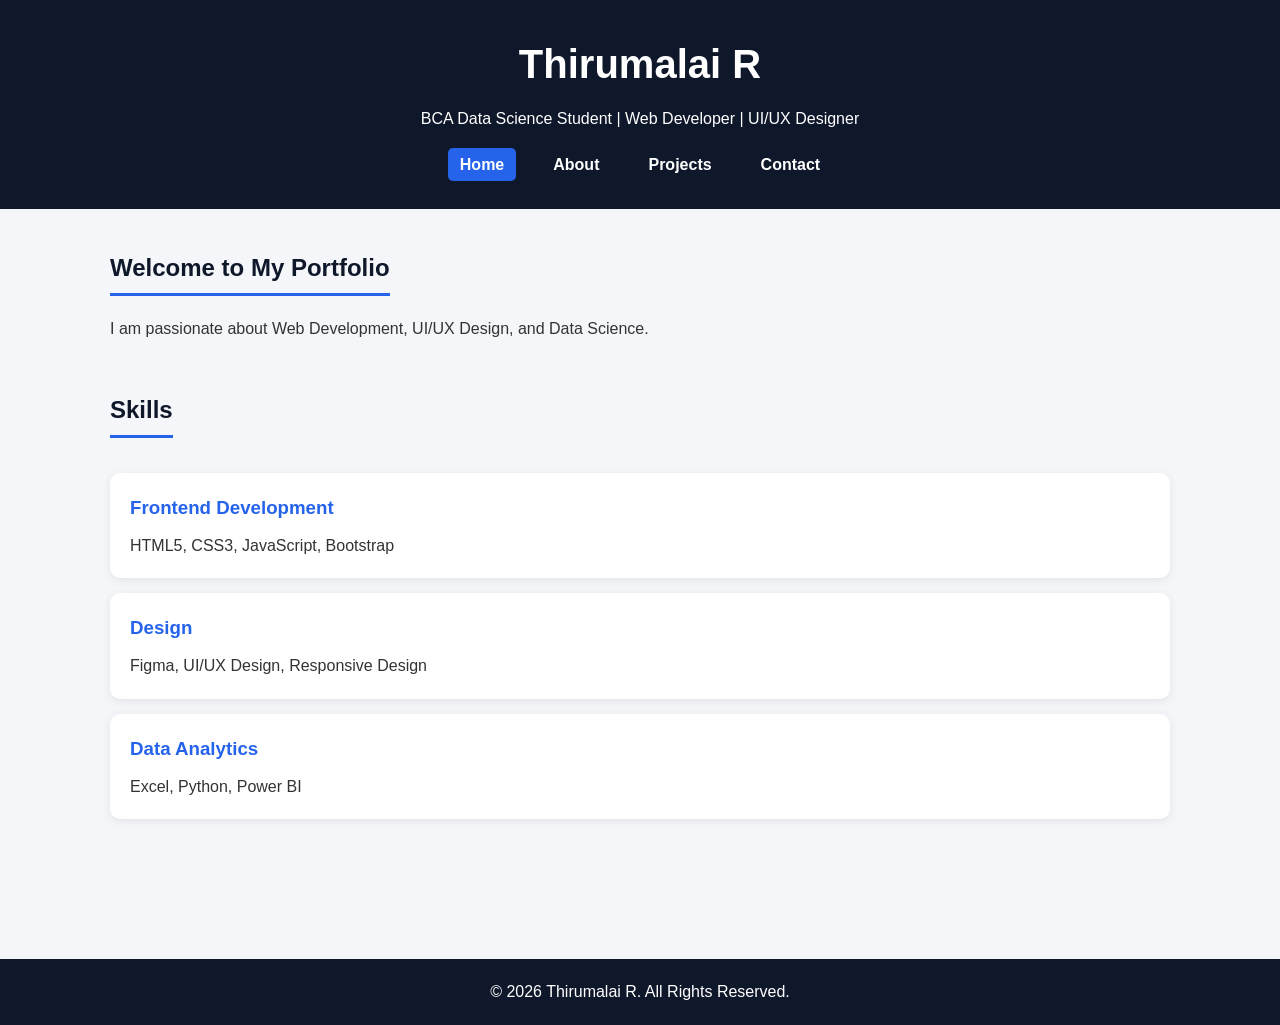
<file: index.html>
<!DOCTYPE html>
<html lang="en">
    
<head>
    <link rel="stylesheet" href="style.css">
    <meta charset="UTF-8">
    <meta name="description" content="Professional portfolio of Thirumalai R - BCA Data Science Student, Web Developer, UI/UX Designer.">
    <meta name="keywords" content="Portfolio, Web Developer, UI Designer, BCA Data Science, Chennai">
    <meta name="author" content="Thirumalai R">
    <meta name="viewport" content="width=device-width, initial-scale=1.0">

    <title>Thirumalai R | Portfolio</title>
</head>
<body>

   <a href="#main-content" class="skip-link">Skip to Main Content</a>

    <header role="banner">
        <h1>Thirumalai R</h1>
        <p>BCA Data Science Student | Web Developer | UI/UX Designer</p>

        <nav aria-label="Main Navigation">
            <ul>
                <li><a href="index.html" aria-current="page">Home</a></li>
                <li><a href="about.html">About</a></li>
                <li><a href="projects.html">Projects</a></li>
                <li><a href="contact.html">Contact</a></li>
            </ul>
        </nav>
    </header>

    <main id="main-content">

        <section aria-labelledby="hero-heading">
            <h2 id="hero-heading">Welcome to My Portfolio</h2>
            <p>
                I am passionate about Web Development,
                UI/UX Design, and Data Science.
            </p>
        </section>

        <section aria-labelledby="skills-heading">
            <h2 id="skills-heading">Skills</h2>

            <article>
                <h3>Frontend Development</h3>
                <p>HTML5, CSS3, JavaScript, Bootstrap</p>
            </article>

            <article>
                <h3>Design</h3>
                <p>Figma, UI/UX Design, Responsive Design</p>
            </article>

            <article>
                <h3>Data Analytics</h3>
                <p>Excel, Python, Power BI</p>
            </article>
        </section>

    </main>

    <footer>
        <p>&copy; 2026 Thirumalai R. All Rights Reserved.</p>
    </footer>

</body>
</html>
</file>
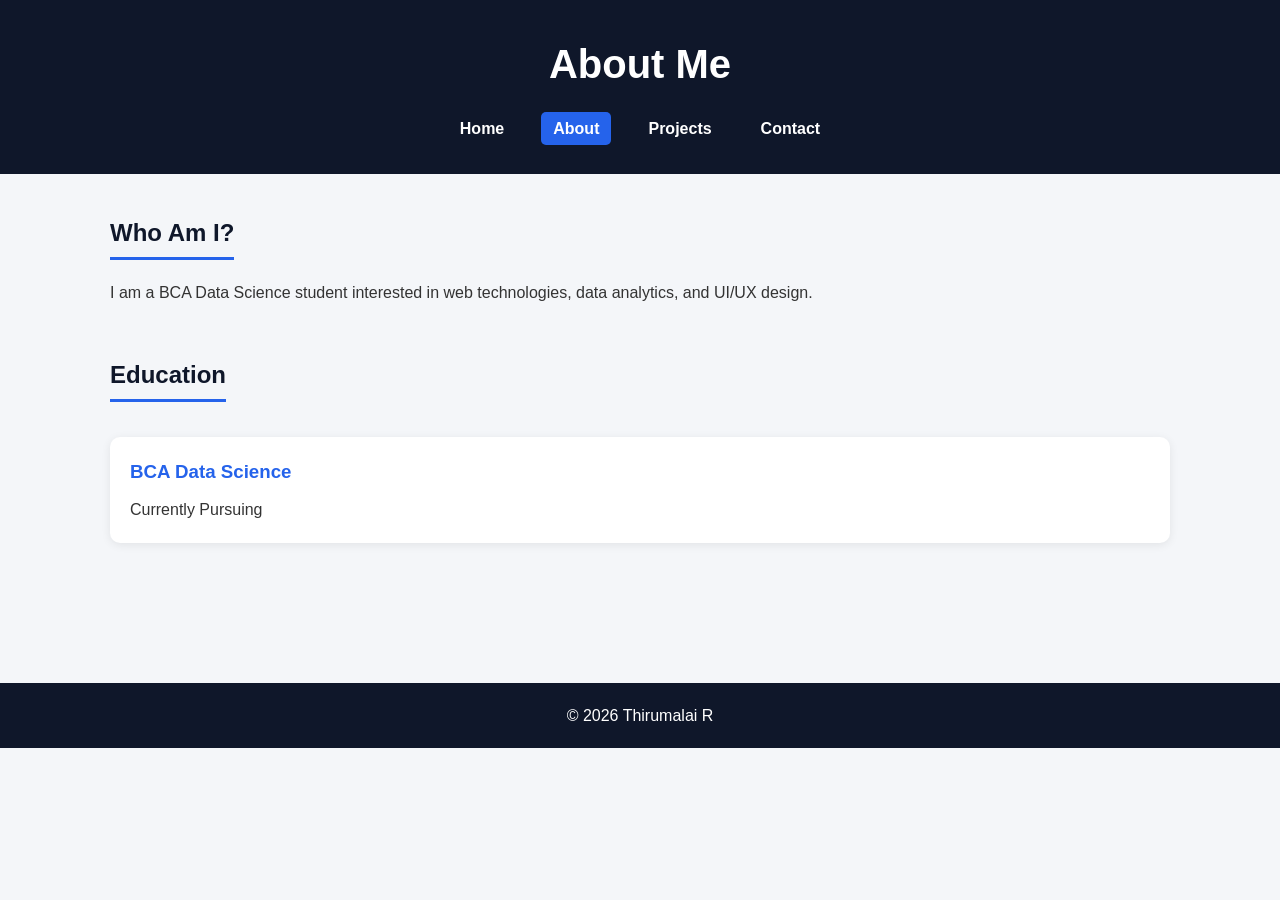
<file: about.html>
<!DOCTYPE html>
<html lang="en">
<head>
    <link rel="stylesheet" href="style.css">
    <meta charset="UTF-8">
    <meta name="description" content="Learn more about Thirumalai R and professional background.">
    <meta name="viewport" content="width=device-width, initial-scale=1.0">
    <title>About | Thirumalai R</title>
</head>
<body>

<header>
    <h1>About Me</h1>

    <nav aria-label="Main Navigation">
        <ul>
            <li><a href="index.html">Home</a></li>
            <li><a href="about.html" aria-current="page">About</a></li>
            <li><a href="projects.html">Projects</a></li>
            <li><a href="contact.html">Contact</a></li>
        </ul>
    </nav>
</header>

<main>

    <section aria-labelledby="about-heading">
        <h2 id="about-heading">Who Am I?</h2>

        <p>
            I am a BCA Data Science student interested in
            web technologies, data analytics, and UI/UX design.
        </p>
    </section>

    <section aria-labelledby="education-heading">
        <h2 id="education-heading">Education</h2>

        <article>
            <h3>BCA Data Science</h3>
            <p>Currently Pursuing</p>
        </article>
    </section>

</main>

<footer>
    <p>&copy; 2026 Thirumalai R</p>
</footer>

</body>
</html>
</file>
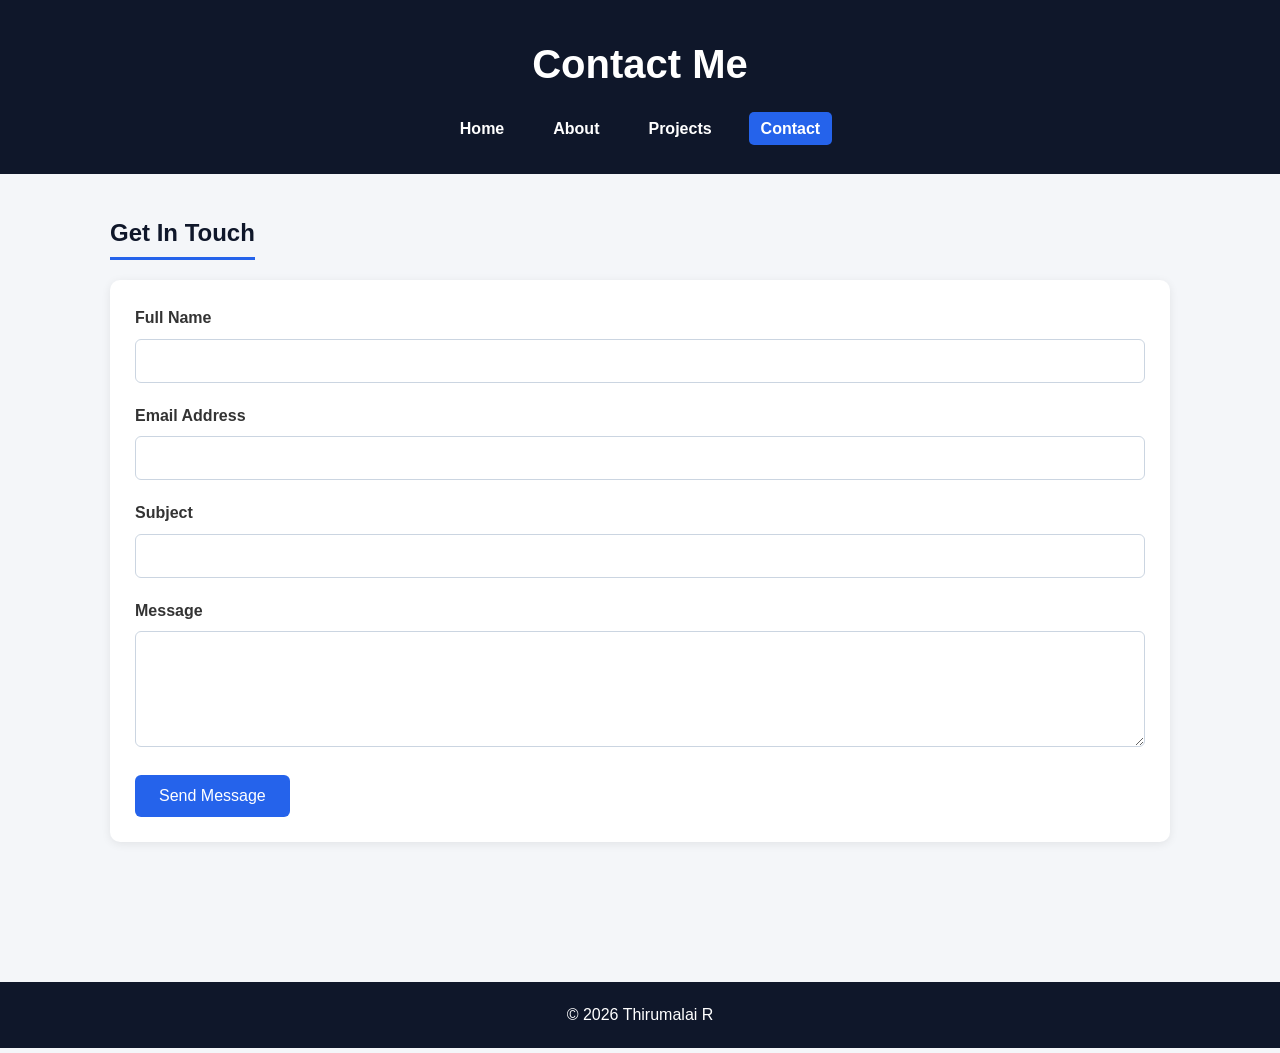
<file: contact.html>
<!DOCTYPE html>
<html lang="en">
<head>
    <link rel="stylesheet" href="style.css">
    <meta charset="UTF-8">
    <meta name="description" content="Contact Thirumalai R for web development and design opportunities.">
    <meta name="viewport" content="width=device-width, initial-scale=1.0">
    <title>Contact | Thirumalai R</title>
</head>
<body>

<header>
    <h1>Contact Me</h1>

    <nav aria-label="Main Navigation">
        <ul>
            <li><a href="index.html">Home</a></li>
            <li><a href="about.html">About</a></li>
            <li><a href="projects.html">Projects</a></li>
            <li><a href="contact.html" aria-current="page">Contact</a></li>
        </ul>
    </nav>
</header>

<main>

<section aria-labelledby="contact-heading">
    <h2 id="contact-heading">Get In Touch</h2>

    <form action="#" method="post">

        <div>
            <label for="name">Full Name</label>
            <input
                type="text"
                id="name"
                name="name"
                required
                aria-required="true">
        </div>

        <div>
            <label for="email">Email Address</label>
            <input
                type="email"
                id="email"
                name="email"
                required
                aria-required="true">
        </div>

        <div>
            <label for="subject">Subject</label>
            <input
                type="text"
                id="subject"
                name="subject">
        </div>

        <div>
            <label for="message">Message</label>
            <textarea
                id="message"
                name="message"
                rows="5"
                required
                aria-required="true"></textarea>
        </div>

        <button type="submit" aria-label="Send Message">
            Send Message
        </button>

    </form>
</section>

</main>

<footer>
    <p>&copy; 2026 Thirumalai R</p>
</footer>

</body>
</html>
</file>
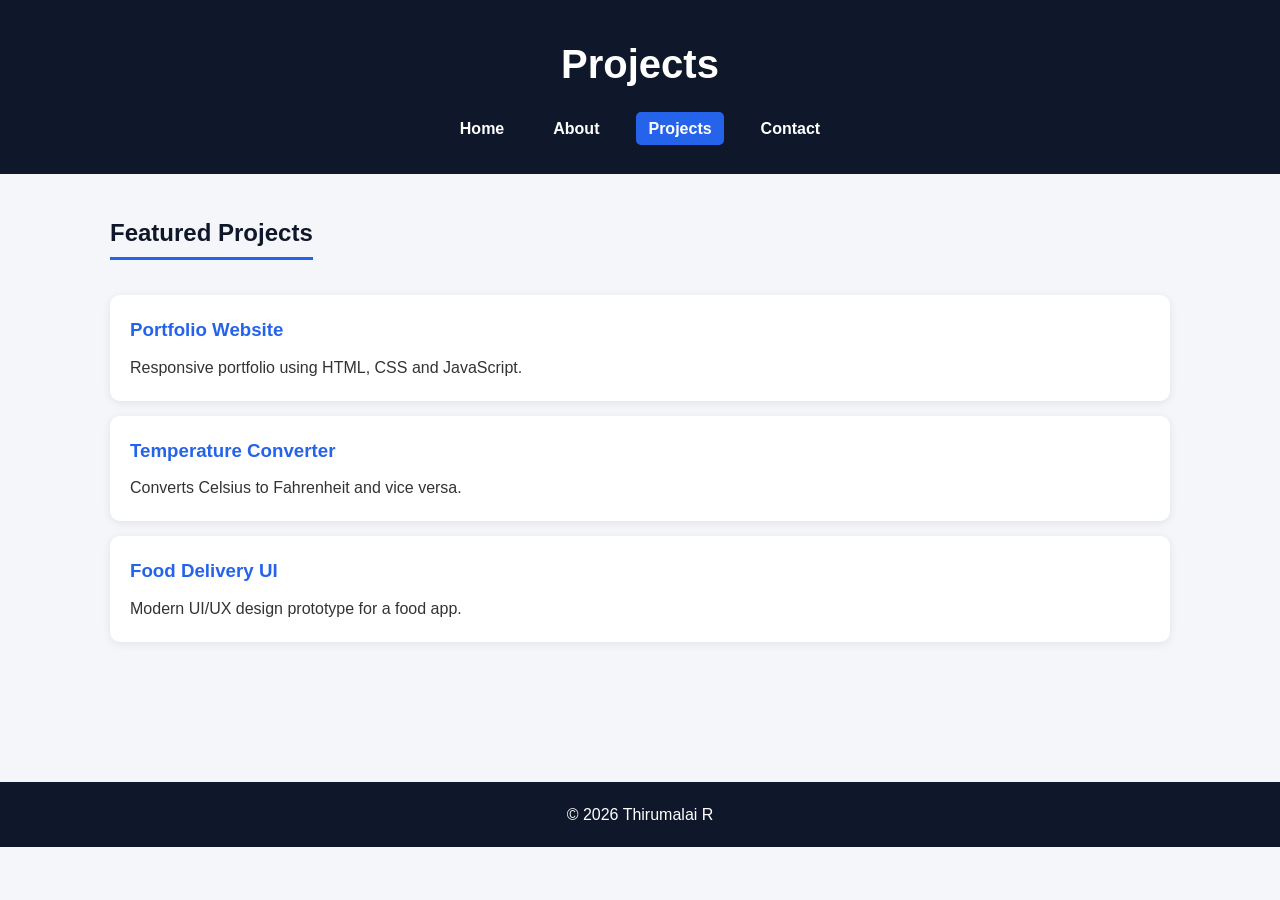
<file: projects.html>
<!DOCTYPE html>
<html lang="en">
<head>
    <link rel="stylesheet" href="style.css">
    <meta charset="UTF-8">
    <meta name="description" content="Projects created by Thirumalai R.">
    <meta name="viewport" content="width=device-width, initial-scale=1.0">
    <title>Projects | Thirumalai R</title>
</head>
<body>

<header>
    <h1>Projects</h1>

    <nav aria-label="Main Navigation">
        <ul>
            <li><a href="index.html">Home</a></li>
            <li><a href="about.html">About</a></li>
            <li><a href="projects.html" aria-current="page">Projects</a></li>
            <li><a href="contact.html">Contact</a></li>
        </ul>
    </nav>
</header>

<main>

    <section aria-labelledby="project-heading">
        <h2 id="project-heading">Featured Projects</h2>

        <article>
            <h3>Portfolio Website</h3>
            <p>Responsive portfolio using HTML, CSS and JavaScript.</p>
        </article>

        <article>
            <h3>Temperature Converter</h3>
            <p>Converts Celsius to Fahrenheit and vice versa.</p>
        </article>

        <article>
            <h3>Food Delivery UI</h3>
            <p>Modern UI/UX design prototype for a food app.</p>
        </article>

    </section>

</main>

<footer>
    <p>&copy; 2026 Thirumalai R</p>
</footer>

</body>
</html>
</file>
<file: style.css>
/* =========================
   Global Styles
========================= */

* {
    margin: 0;
    padding: 0;
    box-sizing: border-box;
}

html {
    scroll-behavior: smooth;
}

body {
    font-family: Arial, sans-serif;
    line-height: 1.6;
    background-color: #f4f6f9;
    color: #333;
}

/* =========================
   Accessibility
========================= */

.skip-link {
    position: absolute;
    left: -9999px;
    top: 0;
    background: #000;
    color: #fff;
    padding: 10px;
    z-index: 1000;
}

.skip-link:focus {
    left: 10px;
}

a:focus,
button:focus,
input:focus,
textarea:focus {
    outline: 3px solid #2563eb;
    outline-offset: 3px;
}

/* =========================
   Header
========================= */

header {
    background: #0f172a;
    color: white;
    text-align: center;
    padding: 2rem 1rem;
}

header h1 {
    font-size: 2.5rem;
}

header p {
    margin-top: 10px;
}

/* =========================
   Navigation
========================= */

nav {
    margin-top: 20px;
}

nav ul {
    list-style: none;
    display: flex;
    justify-content: center;
    gap: 25px;
    flex-wrap: wrap;
}

nav a {
    text-decoration: none;
    color: white;
    font-weight: bold;
    padding: 8px 12px;
    border-radius: 5px;
    transition: 0.3s;
}

nav a:hover,
nav a[aria-current="page"] {
    background: #2563eb;
}

/* =========================
   Main Content
========================= */

main {
    max-width: 1100px;
    margin: auto;
    padding: 40px 20px;
}

section {
    margin-bottom: 50px;
}

section h2 {
    margin-bottom: 20px;
    color: #0f172a;
    border-bottom: 3px solid #2563eb;
    display: inline-block;
    padding-bottom: 5px;
}

/* =========================
   Articles / Cards
========================= */

article {
    background: white;
    padding: 20px;
    margin-top: 15px;
    border-radius: 10px;
    box-shadow: 0 2px 10px rgba(0,0,0,0.08);
}

article h3 {
    color: #2563eb;
    margin-bottom: 10px;
}

/* =========================
   Contact Form
========================= */

form {
    background: white;
    padding: 25px;
    border-radius: 10px;
    box-shadow: 0 2px 10px rgba(0,0,0,0.08);
}

form div {
    margin-bottom: 20px;
}

label {
    display: block;
    font-weight: bold;
    margin-bottom: 8px;
}

input,
textarea {
    width: 100%;
    padding: 12px;
    border: 1px solid #cbd5e1;
    border-radius: 6px;
    font-size: 1rem;
}

input:focus,
textarea:focus {
    border-color: #2563eb;
}

button {
    background: #2563eb;
    color: white;
    border: none;
    padding: 12px 24px;
    cursor: pointer;
    border-radius: 6px;
    font-size: 1rem;
    transition: 0.3s;
}

button:hover {
    background: #1d4ed8;
}

/* =========================
   Footer
========================= */

footer {
    background: #0f172a;
    color: white;
    text-align: center;
    padding: 20px;
    margin-top: 50px;
}

/* =========================
   Responsive Design
========================= */

@media (max-width: 768px) {

    header h1 {
        font-size: 2rem;
    }

    nav ul {
        flex-direction: column;
        gap: 10px;
    }

    main {
        padding: 20px;
    }
}
</file>
